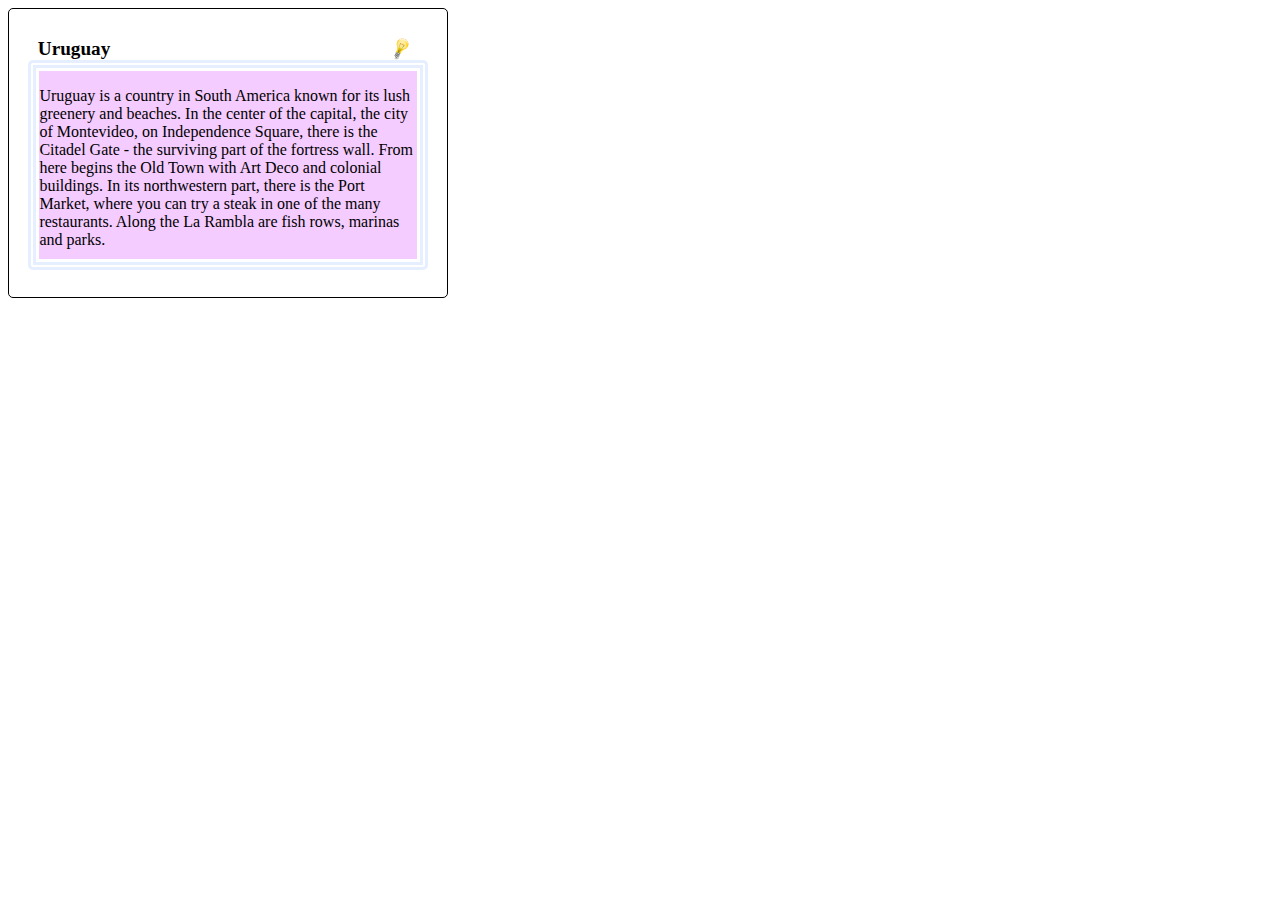
<file: form/index.html>
<!DOCTYPE html>
<html>

<head>
    <title>Zadanie6</title>
    <link rel="stylesheet" type="text/css" href="style.css">

<body>
    <div class="first-div">
        <h1>Uruguay</h1>
        <div class="last-div">
            <p>Uruguay is a country in South America known for its lush greenery and beaches. In the center of the capital, the city of Montevideo, on Independence Square, there is the Citadel Gate - the surviving part of the fortress wall. From here begins the Old Town with Art Deco and colonial buildings. In its northwestern part, there is the Port Market, where you can try a steak in one of the many restaurants. Along the La Rambla are fish rows, marinas and parks.</p>
        </div>
    </div>
</body>
</head>

</html>
</file>
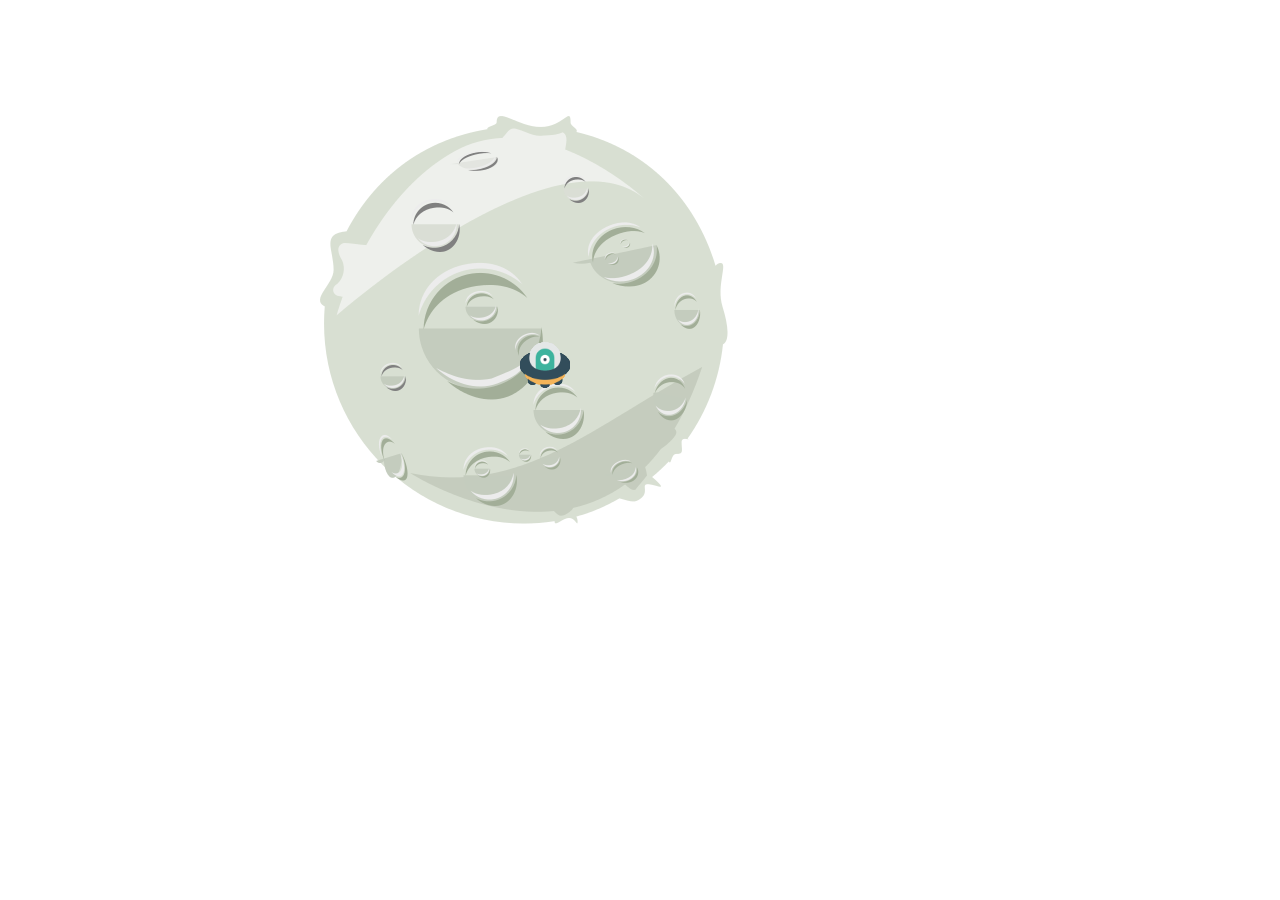
<file: moon/index.html>
<!DOCTYPE html>
<html>

<head>
    <title>Plane Animation</title>
    <link rel="stylesheet" type="text/css" href="style.css">
    <meta name="viewport" content="width=device-width, initial-scale=1">
</head>

<body>
    <div class="wrapper">
        <div class="content">
            <img class="moon" src="img/moon.png" alt="moon">
            <img class="plane" src="img/plane.png" alt="plane">
            <img class="plane" src="img/plane.png" alt="plane">
            <img class="plane" src="img/plane.png" alt="plane">
            <img class="plane" src="img/plane.png" alt="plane">
            <img class="plane" src="img/plane.png" alt="plane">
            <img class="plane" src="img/plane.png" alt="plane">
            <img class="plane" src="img/plane.png" alt="plane">
            <img class="plane" src="img/plane.png" alt="plane">
        </div>
    </div>


</body>


</html>
</file>
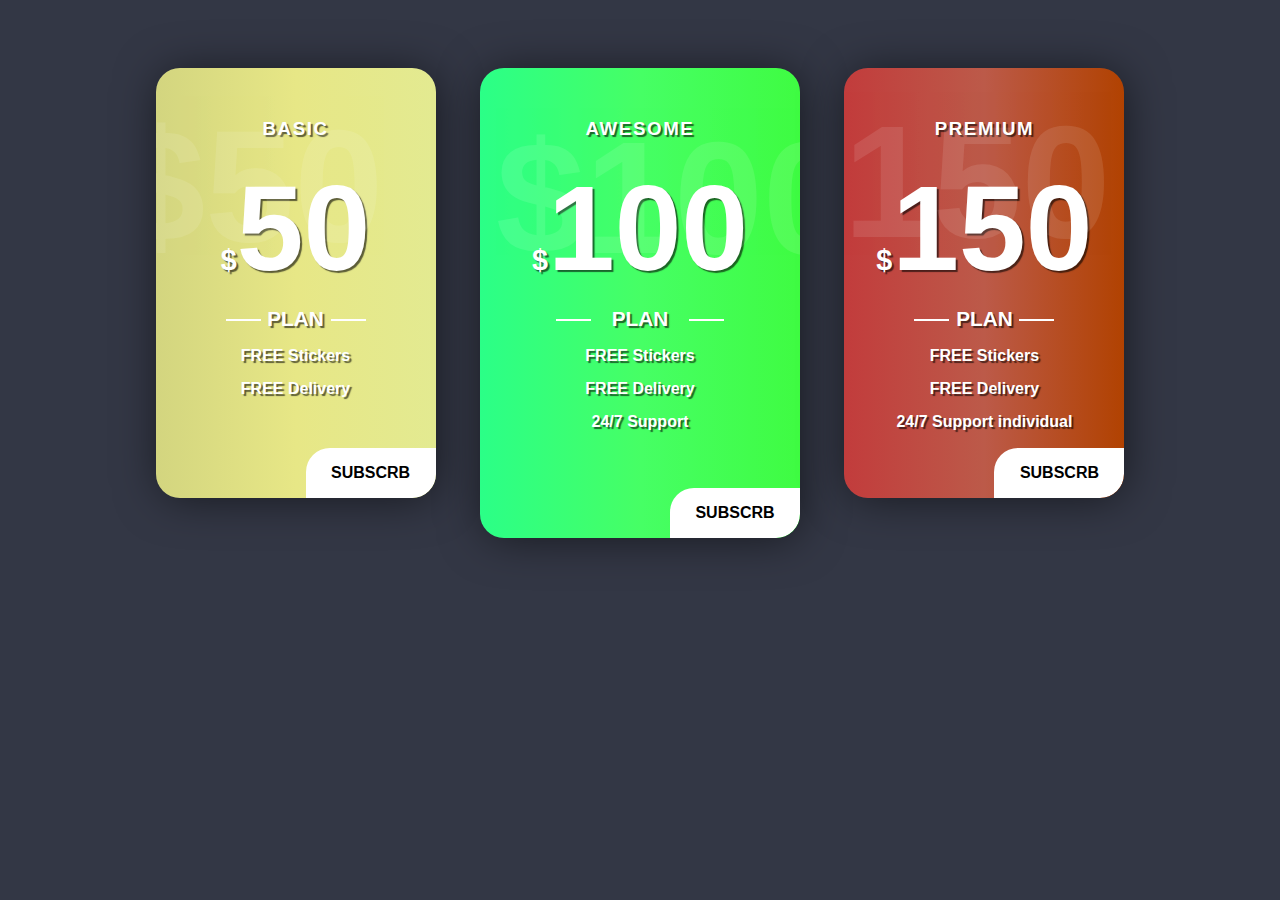
<file: offer comparison table/index.html>
<!DOCTYPE html>
<html>

<head>
    <title>Price</title>
    <link rel="stylesheet" type="text/css" href="style.css">
</head>

<body>
    <div class="card">
        <h3 class="type">basic</h3>
        <div class="price price-basic">
            <span class="dollar-sign">$</span>50
        </div>

        <p class="plan">plan</p>

        <ul class="details">
            <li><span>Free</span> Stickers</li>
            <li><span>Free</span> Delivery</li>
        </ul>

        <div class="subscribe">
            <p>Subscrb</p>
        </div>
    </div>

    <div class="card">
        <h3 class="type">awesome</h3>
        <div class="price price-awesome">
            <span class="dollar-sign">$</span>100
        </div>

        <p class="plan">plan</p>

        <ul class="details">
            <li><span>Free</span> Stickers</li>
            <li><span>Free</span> Delivery</li>
            <li><span>24/7</span> Support</li>
        </ul>

        <div class="subscribe">
            <p>Subscrb</p>
        </div>
    </div>

    <div class="card">
        <h3 class="type">premium</h3>
        <div class="price price-premium">
            <span class="dollar-sign">$</span>150
        </div>

        <p class="plan">plan</p>

        <ul class="details">
            <li><span>Free</span> Stickers</li>
            <li><span>Free</span> Delivery</li>
            <li><span>24/7</span> Support individual</li>
        </ul>

        <div class="subscribe">
            <p>Subscrb</p>
        </div>
    </div>
</body>


</html>
</file>
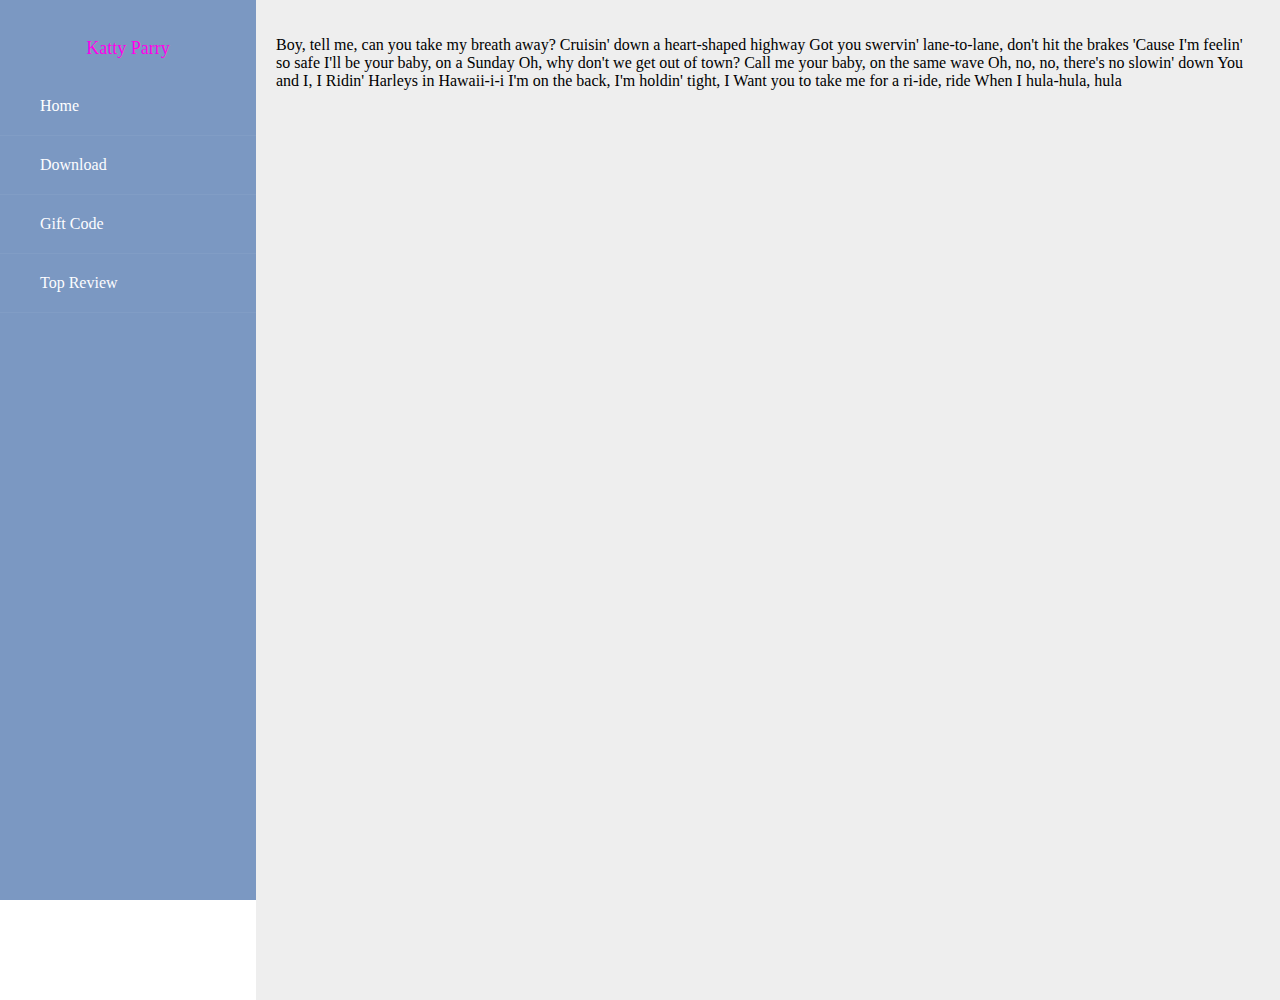
<file: sidebar/index.html>
<!DOCTYPE html>
<html>

<head>
    <title>Sidebar</title>
    <link rel="stylesheet" type="text/css" href="style.css">
    <meta charset="utf-8">
    <meta name="viewport" content="width=device-width, initial-scale=1">
    <script src="https://avatars.mds.yandex.net/get-zen_doc/230865/pub_5c3ca3ef6d724700ab2e1720_5c3ca49832639b00ad039247/scale_1200" crossorigin="anonymous"></script>
</head>

<body>
    <div class="conteiner">
        <aside>
            <div class="aside__header">
                <p>Katty Parry</p>
            </div>
            <ul class="aside__list">
                <li>
                    <a href="#!" class="active__home"><i class="fa fa-home aside__icon fa-fw"
                            aria-hidden="true"></i>Home</a>
                </li>
                <li>
                    <a href="#!"><i class="fa fa-download aside__icon fa-fw" aria-hidden="true"></i> Download</a>
                </li>
                <li>
                    <a href="#!"><i class="fa fa-gift aside__icon fa-fw" aria-hidden="true"></i>Gift Code</a>
                </li>
                <li> <a href="#!"><i class="fa fa-trophy aside__icon fa-fw" aria-hidden="true"></i> Top Review</a>
                </li>
            </ul>
        </aside>

        <main>
            <p>
                Boy, tell me, can you take my breath away?
                Cruisin' down a heart-shaped highway
                Got you swervin' lane-to-lane, don't hit the brakes
                'Cause I'm feelin' so safe
                I'll be your baby, on a Sunday
                Oh, why don't we get out of town?
                Call me your baby, on the same wave
                Oh, no, no, there's no slowin' down
                You and I, I
                Ridin' Harleys in Hawaii-i-i
                I'm on the back, I'm holdin' tight, I
                Want you to take me for a ri-ide, ride
                When I hula-hula, hula
            </p>
        </main>
    </div>
</body>

</html>
</file>
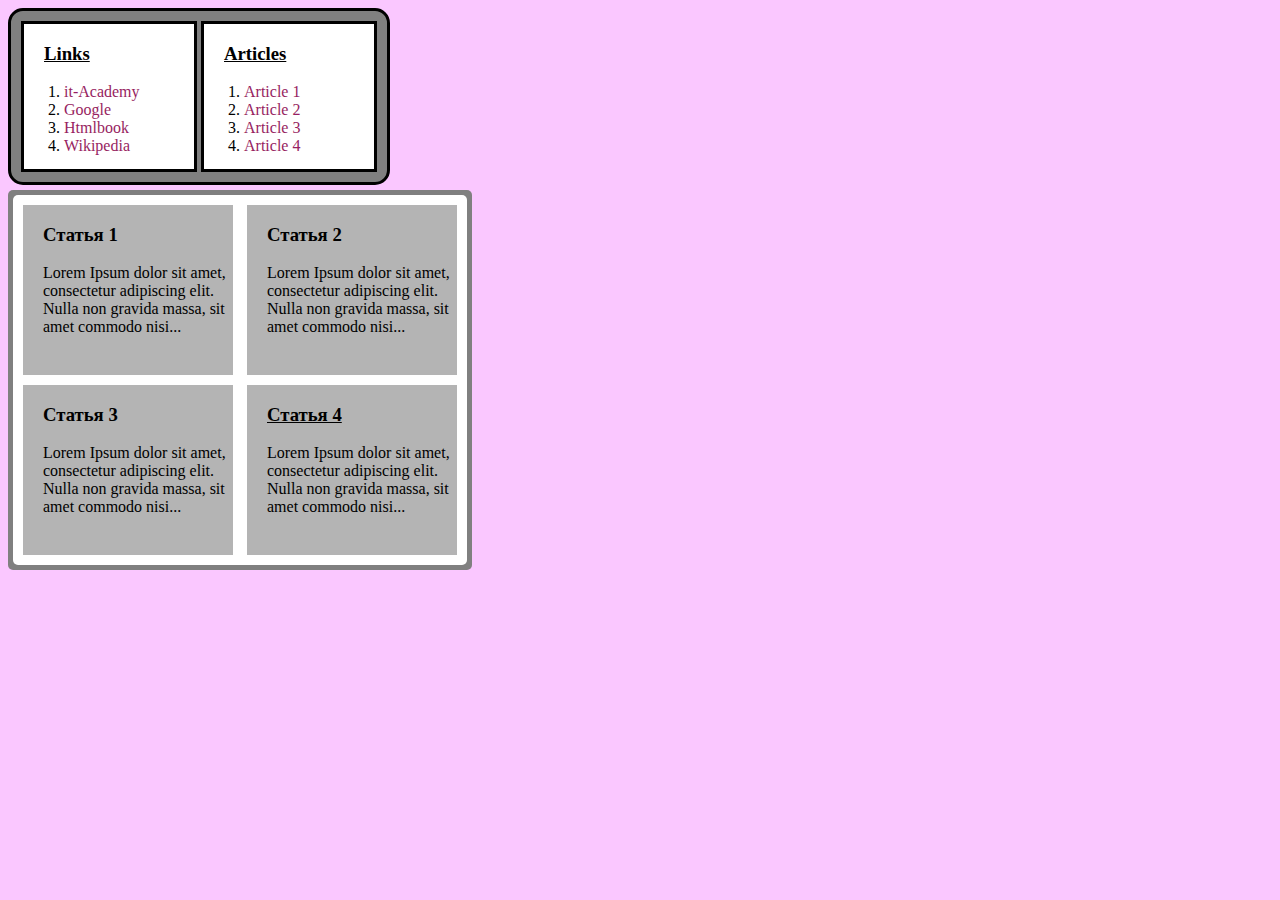
<file: table/index.html>
<!DOCTYPE html>
<html>

<head>
    <title>Example3</title>
    <link rel="stylesheet" type="text/css" href="style.css">

<body>
    <div>
        <div class="backgorund-links">
            <div class="links">
                <h3 class="under">Links</h3>
                <ol>

                    <li> <a href="https://www.it-academy.by/">it-Academy</a></li>
                    <li> <a href="https://www.google.by/">Google</a></li>
                    <li> <a href="http://htmlbook.ru/">Htmlbook</a></li>
                    <li> <a href="https://ru.wikipedia.org/">Wikipedia</a></li>

                </ol>
            </div>

            <div class="links">
                <h3 class="under">Articles</h3>
                <ol>

                    <li> <a href="#s1">Article 1</a></li>
                    <li> <a href="#s2">Article 2</a></li>
                    <li> <a href="#s3">Article 3</a></li>
                    <li> <a href="#s4">Article 4</a></li>

                </ol>
            </div>
        </div>
    </div>

    <div class="backgorund-art2">
        <div class="backgorund-art">
            <div>
                <div class="articles">
                    <h3 id="s1">Статья 1</h3>
                    <p>Lorem Ipsum dolor sit amet, consectetur adipiscing elit. Nulla non gravida massa, sit amet
                        commodo nisi... </p>
                </div>
                <div class="articles">
                    <h3 id="s2">Статья 2</h3>
                    <p>Lorem Ipsum dolor sit amet, consectetur adipiscing elit. Nulla non gravida massa, sit amet
                        commodo nisi... </p>
                </div>
            </div>
            <div>
                <div class="articles">
                    <h3 id="s3">Статья 3</h3>
                    <p>Lorem Ipsum dolor sit amet, consectetur adipiscing elit. Nulla non gravida massa, sit amet
                        commodo nisi... </p>
                </div>
                <div class="articles">
                    <h3 class="under" id="s4">Статья 4</h3>
                    <p>Lorem Ipsum dolor sit amet, consectetur adipiscing elit. Nulla non gravida massa, sit amet
                        commodo nisi... </p>
                </div>
            </div>
        </div>
    </div>
</body>
</head>

</html>
</file>
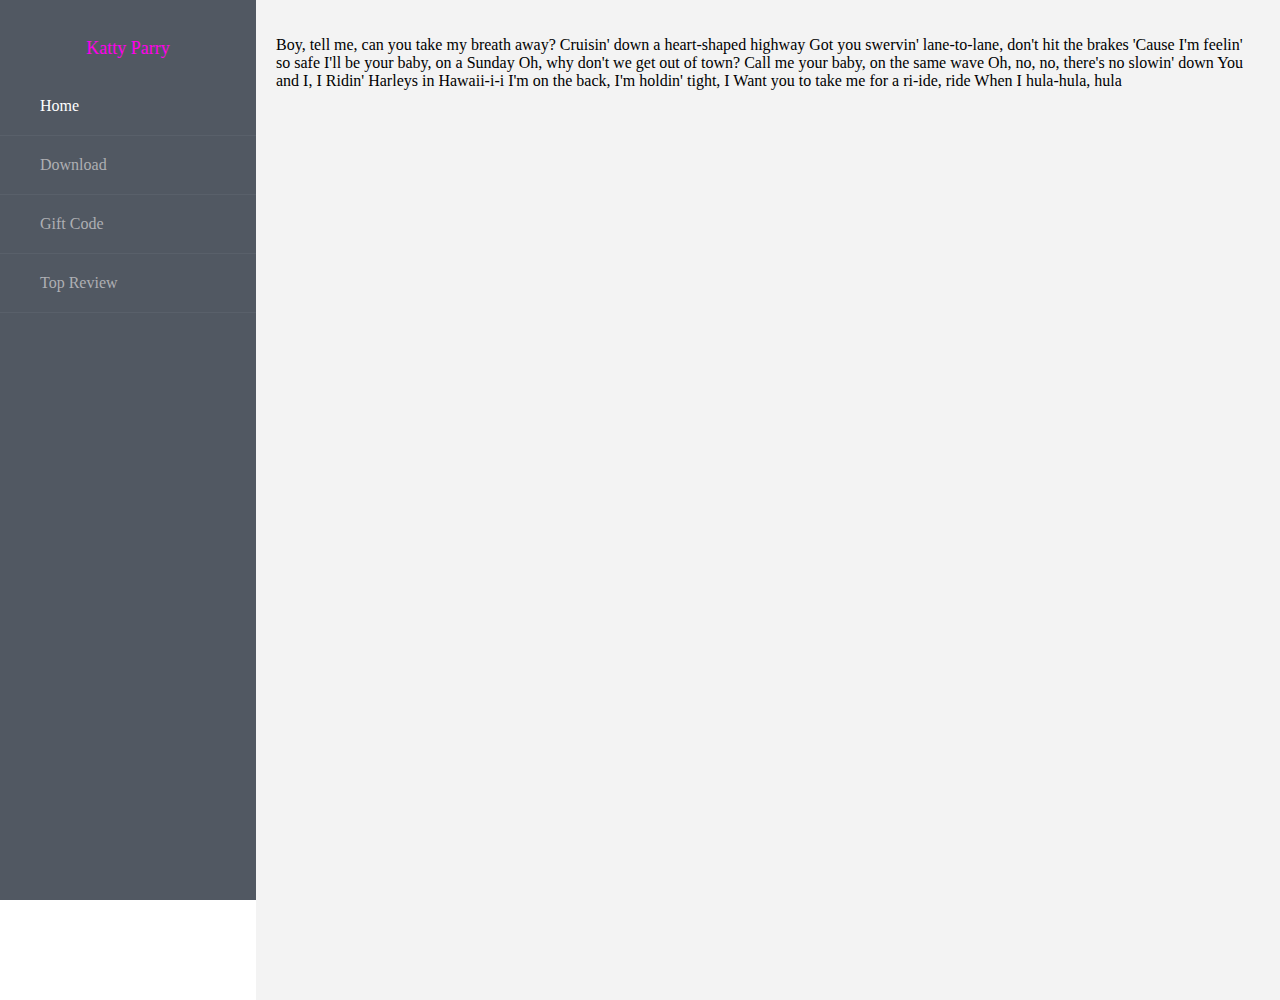
<file: sidebar/img/index.html>
<!DOCTYPE html>
<html>

<head>
    <title>sidebar</title>
    <link rel="stylesheet" type="text/css" href="style.css">
    <meta charset="utf-8">
    <meta name="viewport" content="width=device-width, initial-scale=1">
    <script src="https://avatars.mds.yandex.net/get-zen_doc/230865/pub_5c3ca3ef6d724700ab2e1720_5c3ca49832639b00ad039247/scale_1200" crossorigin="anonymous"></script>
</head>

<body>
    <div class="conteiner">
        <aside>
            <div class="aside__header">
                <p>Katty Parry</p>
            </div>
            <ul class="aside__list">
                <li>
                    <a href="#!" class="active__home"><i class="fa fa-home aside__icon fa-fw"
                            aria-hidden="true"></i>Home</a>
                </li>
                <li>
                    <a href="#!"><i class="fa fa-download aside__icon fa-fw" aria-hidden="true"></i> Download</a>
                </li>
                <li>
                    <a href="#!"><i class="fa fa-gift aside__icon fa-fw" aria-hidden="true"></i>Gift Code</a>
                </li>
                <li> <a href="#!"><i class="fa fa-trophy aside__icon fa-fw" aria-hidden="true"></i> Top Review</a>
                </li>
            </ul>
        </aside>

        <main>
            <p>
                Boy, tell me, can you take my breath away?
                Cruisin' down a heart-shaped highway
                Got you swervin' lane-to-lane, don't hit the brakes
                'Cause I'm feelin' so safe
                I'll be your baby, on a Sunday
                Oh, why don't we get out of town?
                Call me your baby, on the same wave
                Oh, no, no, there's no slowin' down
                You and I, I
                Ridin' Harleys in Hawaii-i-i
                I'm on the back, I'm holdin' tight, I
                Want you to take me for a ri-ide, ride
                When I hula-hula, hula
            </p>
        </main>
    </div>
</body>

</html>
</file>
<file: form/style.css>
.first-div {
    width: 400px;
    height: 250px;
    border: solid 1.2px black;
    border-radius: 5px;
    background-color: white;
    padding: 1.2em;
}

h1 {
    font-size: 1.2em;
    background-image: url("bulb.png");
    background-repeat: no-repeat;
    background-position: right 0.5em top 0;
    background-size: contain;
    padding: .1.2em;
    margin: .5em .5em 0 .5em;
}

.last-div {
    height: 75%;
    overflow: auto;
    padding: 0.5em 3.5em 0.5em 0.5em;
    background-color: rgb(245, 204, 255);
    border-radius: 5px;
    border: double .5em rgba(0, 102, 255, .1);
    padding: 0.2em;
    background-clip: content-box;
}
</file>
<file: moon/style.css>
.wrapper {
    background-image: url(https://all-aforizmy.ru/wp-content/uploads/2021/11/tumannost-zvezdy-kosmos.jpg);
    display: flex;
    justify-content: center;
    align-items: center;
    height: 700px;
    position: relative;
}

.content {
    position: relative;
}

.plane {
    position: absolute;
    bottom: 210px;
    left: 200px;
    width: 50px;
    transition: transform 2s ease-in-out;
    transition-delay: 1s;
}

.content:hover .plane {
    transform: translate(0px, 240px);
}

.plane:nth-child(2) {
    transition-delay: .1s;
}

.content:hover .plane:nth-child(2) {
    transform: translate(0px, -240px);
}

.plane:nth-child(3) {
    transition-delay: .4s;
}

.content:hover .plane:nth-child(3) {
    transform: translate(240px, 0px);
}

.plane:nth-child(4) {
    transition-delay: .6s;
}

.content:hover .plane:nth-child(4) {
    transform: translate(-240px, 0px);
}

.plane:nth-child(5) {
    transition-delay: .8s;
}

.content:hover .plane:nth-child(5) {
    transform: translate(-240px, 240px);
}

.plane:nth-child(6) {
    transition-delay: 1s;
}

.content:hover .plane:nth-child(6) {
    transform: translate(240px, 240px);
}

.plane:nth-child(7) {
    transition-delay: 1.2s;
}

.content:hover .plane:nth-child(7) {
    transform: translate(240px, -240px);
}

.plane:nth-child(8) {
    transition-delay: 1.4s;
}

.content:hover .plane:nth-child(8) {
    transform: translate(-240px, -240px);
}
</file>
<file: offer comparison table/style.css>
body {
    background: #333745;
    color: white;
    font-family: "Open Sans", sans-serif;
    text-align: center;
    font-weight: bold;
    text-shadow: 2px 2px 1px rgba(0, 0, 0, 0.6);
}

.card .details {
    list-style: none;
    padding: 0;
}

.type, .plan, .subscribe, span {
    text-transform: uppercase;
}

.card .details li {
    margin: 15px 0;
}

.card {
    width: 220px;
    height: 370px;
    border-radius: 1.5rem;
    padding: 30px;
    box-shadow: 2px 2px 46px -4px rgba(0, 0, 0, 0.6);
    position: relative;
    overflow: hidden;
    display: inline-block;
    margin: 20px;
}

.card .type {
    letter-spacing: 0.1rem;
    margin-top: 20px;
}

.card .price {
    font-size: 7.5rem;
}

.card .price .dollar-sign {
    font-size: 1.8rem;
}

.card .plan {
    margin: 10px;
    font-size: 1.3rem;
    position: relative;
}

.card:nth-child(1) {
    background: linear-gradient(to left, #e3ea91, #e7e786, #d3d57f);
}

.card:nth-child(2) {
    background: linear-gradient(to left, #3ffc42, #46ff65, #2bff87);
    width: 260px;
    height: 410px;
    top: 40px;
}

.card:nth-child(3) {
    background: linear-gradient(to left, #b14201, #bc5a49, #c23c3c);
}

.card .plan::before, .card .plan::after {
    content: "";
    width: 35px;
    height: 2px;
    background: white;
    position: absolute;
    bottom: 40%;
}

.card .plan::before {
    left: 15%;
}

.card .plan::after {
    right: 15%;
}

.subscribe {
    color: black;
    background-color: white;
    width: 130px;
    border-radius: 1.5rem 0 1.5rem 0;
    position: absolute;
    right: 0;
    bottom: 0;
    text-shadow: none;
}

.price-basic::before {
    content: "$50"
}

.price-awesome::before {
    content: "$100"
}

.price-premium::before {
    content: "$150"
}

.price-basic::before, .price-awesome::before, .price-premium::before {
    position: absolute;
    font-size: 10rem;
    text-shadow: none;
    opacity: 10%;
}

.price-basic::before {
    left: -14%;
    top: 6%;
}

.price-awesome::before {
    left: 5%;
    top: 8%;
}

.price-premium::before {
    right: 5%;
    top: 5%;
}
</file>
<file: sidebar/style.css>
body {
    margin: 0px;
    padding: 0px;
}

.conteiner {
    position: relative;
    display: flex;
}

aside {
    flex-basis: 20%;
    width: 20%;
    height: 100%;
    position: fixed;
    background-color: #7b98c2;
}

.aside__header {
    background-image: url(https://avatars.mds.yandex.net/get-zen_doc/230865/pub_5c3ca3ef6d724700ab2e1720_5c3ca49832639b00ad039247/scale_1200);
    background-size: cover;
}

main {
    background-color: rgb(238, 238, 238);
    flex-basis: 80%;
    height: 1000px;
    flex-grow: 1;
    margin-left: 20%;
}

.aside__header-pic {
    width: 100px;
    height: 100px;
    object-fit: cover;
    border-radius: 50%;
}

.aside__header {
    padding-top: 20px;
    display: flex;
    justify-content: center;
    align-items: center;
    flex-direction: column;
}

.aside__header p {
    color: rgb(255, 0, 234);
    font-size: 18px;
}

.aside__list li {
    padding: 20px;
    border-bottom: 1px solid rgb(255, 255, 255, 0.05);
    transition: background-color .2s;
}

.aside__list li:hover {
    background-color: #2f89fc;
}

.aside__list li:hover a {
    color: rgb(203, 164, 164);
}

.aside__list li a {
    text-decoration: none;
    color: #fdfdff;
    display: flex;
}

.aside__list {
    list-style: none;
    padding: 0;
    margin: 0;
}

.aside__icon {
    padding-right: 20px;
}

.aside__list li a.active__home {
    color: white;
}

main p {
    color: black;
    padding: 20px;
}

@media screen and (max-width: 650px) {
    aside {
        width: 100%;
        height: auto;
        bottom: 0;
        display: flex;
    }
    main {
        margin-left: 0;
    }
    .aside__header, .aside__list {
        padding-top: 0;
        flex-basis: 50%;
    }
    .aside__header-pic {
        width: 80px;
        height: 80px;
    }
    .aside__header p {
        font-size: 14px;
        margin: 0;
    }
    .aside__list li {
        width: 100%;
        padding: 5px;
    }
    main {
        margin-bottom: 115px;
    }
}
</file>
<file: table/style.css>
body {
    background-color: rgb(250, 199, 255);
}

.under {
    text-decoration: underline;
}

p {
    padding-left: 20px;
}

h3 {
    padding-left: 20px;
}

h3:target {
    text-decoration: underline;
    font-style: italic;
}

a {
    text-decoration: none;
    color: rgb(151, 30, 97);
}

a:hover {
    text-decoration: underline;
}

a:active {
    color: grey;
}

.links {
    display: inline-block;
    background-color: white;
    height: 145px;
    width: 170px;
    border: solid 3px;
}

.backgorund-links {
    background-color: grey;
    padding: 10px;
    border-radius: 15px;
    display: inline-block;
    border: solid 3px;
}

.articles {
    display: inline-block;
    background-color: rgb(180, 180, 180);
    height: 170px;
    width: 210px;
    margin: 5px;
}

.backgorund-art {
    background-color: white;
    padding: 5px;
    border-radius: 5px;
    display: inline-block;
}

.backgorund-art2 {
    background-color: grey;
    padding: 5px;
    margin-top: 5px;
    border-radius: 5px;
    display: inline-block;
}
</file>
<file: sidebar/img/style.css>
body {
    margin: 0px;
    padding: 0px;
}

.conteiner {
    position: relative;
    display: flex;
}

aside {
    flex-basis: 20%;
    width: 20%;
    height: 100%;
    position: fixed;
    background-color: #515862;
}

.aside__header {
    background-image: url(https://avatars.mds.yandex.net/get-zen_doc/230865/pub_5c3ca3ef6d724700ab2e1720_5c3ca49832639b00ad039247/scale_1200);
    background-size: cover;
}

main {
    background-color: rgba(238, 238, 238, 0.692);
    flex-basis: 80%;
    height: 1000px;
    flex-grow: 1;
    margin-left: 20%;
}

.aside__header-pic {
    width: 100px;
    height: 100px;
    object-fit: cover;
    border-radius: 50%;
}

.aside__header {
    padding-top: 20px;
    display: flex;
    justify-content: center;
    align-items: center;
    flex-direction: column;
}

.aside__header p {
    color: rgb(255, 0, 234);
    font-size: 18px;
}

.aside__list li {
    padding: 20px;
    border-bottom: 1px solid rgb(255, 255, 255, 0.05);
    transition: background-color .2s;
}

.aside__list li:hover {
    background-color: #2f89fc;
}

.aside__list li:hover a {
    color: rgb(203, 164, 164);
}

.aside__list li a {
    text-decoration: none;
    color: #aeafb3;
    display: flex;
}

.aside__list {
    list-style: none;
    padding: 0;
    margin: 0;
}

.aside__icon {
    padding-right: 20px;
}

.aside__list li a.active__home {
    color: white;
}

main p {
    color: black;
    padding: 20px;
}

@media screen and (max-width: 650px) {
    aside {
        width: 100%;
        height: auto;
        bottom: 0;
        display: flex;
    }
    main {
        margin-left: 0;
    }
    .aside__header, .aside__list {
        padding-top: 0;
        flex-basis: 50%;
    }
    .aside__header-pic {
        width: 80px;
        height: 80px;
    }
    .aside__header p {
        font-size: 14px;
        margin: 0;
    }
    .aside__list li {
        width: 100%;
        padding: 5px;
    }
    main {
        margin-bottom: 115px;
    }
}
</file>
